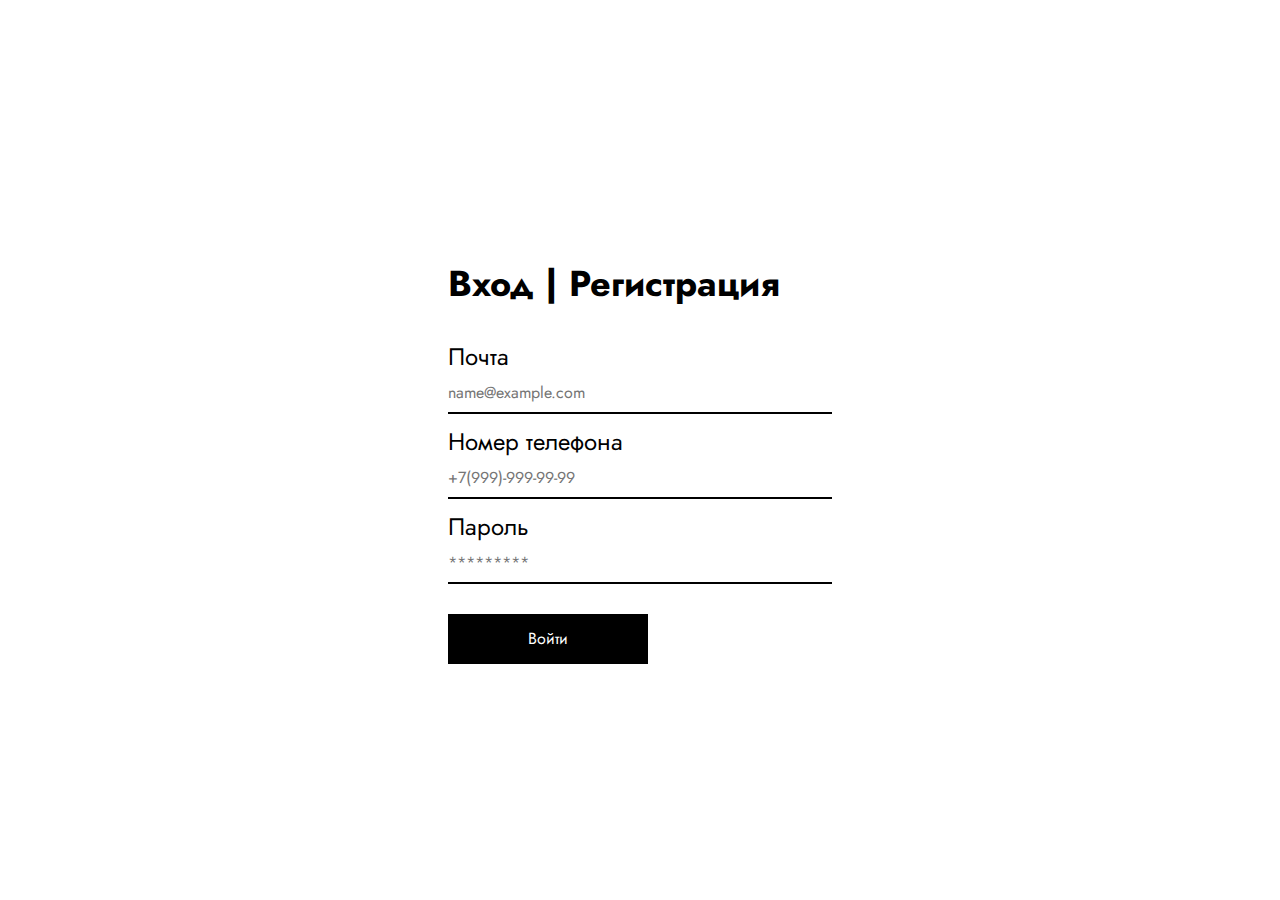
<file: enter.html>
<!DOCTYPE html>
<html lang="en">
<head>
    <meta charset="UTF-8">
    <meta http-equiv="X-UA-Compatible" content="IE=edge">
    <meta name="viewport" content="width=device-width, initial-scale=1.0">
    <title> VS Вход </title>
    <link rel="stylesheet" href="css/reset.css">
    <link rel="stylesheet" href="css/index.css">
</head>
<body>
    <main>
        <div class="main-div">
            <form class="form-enter">
                <h2 enter-h> Вход | Регистрация </h2>
                <label class="first-label" for="email"> Почта </label>
                <input placeholder="name@example.com" type="email" id="email">
                <label for="phone"> Номер телефона </label>
                <input placeholder="+7(999)-999-99-99" type="number" id="phone">
                <label for="password"> Пароль </label>
                <input placeholder="*********" type="password"  id="password">
                <button class="enter-button" type="submit"> <a href="index.html"> Войти </a> </button>
            </form>
        </div>
    </main>
</body>
</html>
</file>
<file: css/index.css>
@import url('https://fonts.googleapis.com/css2?family=Jost:wght@100;300;400;600;700;900&display=swap');

@media (max-width:900px) {
    .header-left > *{
        display:none;
    }
    .header-right > *{
        display:none;
    }

    .header-min{
        position: fixed;
        
        top: 0px;
        left: 0px;
        display: flex;
        background-color: white;
        width: 100%;
        align-items: center;
        justify-content: space-between;
        border-bottom: 2px solid black;
    }

    .header-min-h{
        display: flex;
        text-align: left;
        flex-grow: 1;
        font-size: 20px;
        margin-top: 0px;
        padding: 0px 10px;
    }

    .header-min img{
        width: 20px;
        height: 20px;
        margin: 15px;
    }

    .plastinki-catalog{
        margin-left: 30px;
        margin-right: 30px;
    }
}

@media (min-width: 901px){
    .header-min > *{
        display: none;
    }
    .header-left{
        display: flex;
        position: fixed;
        left: 0px;
        margin-left: 30px;
        margin-top: 20px;
        max-width: 20vw;
        justify-content: flex-start;
        z-index: 2;
    }
    .header-right{
        display: flex;
        position: fixed;
        right: 0px;
        margin-right: 30px;
        margin-top: 20px;
        width: 20vw;
        text-align: end;
        justify-content: flex-end;
        z-index: 2;
    }
    
    
    
    
    .main-h{
        text-transform: uppercase;
        font-size: 40px;
        margin-bottom: 10px;
        cursor: pointer;
    }
    
    .header-left a{
        font-size: 22px;
        text-transform: uppercase;
        display: block;
        margin-bottom: 5px;
        cursor: pointer;
        transition: color 0.5s;
    }
    
    
    .header-right a{
        font-size: 18px;
        text-transform: lowercase;
        display: block;
        cursor: pointer;
        transition: color 0.5s;
    }
    
    .header-right a:hover, .header-left a:hover{
        color: rgb(190, 190, 190);
    }
    
    .a-cart{
        font-weight: 700;
        margin-top: 10px;
    
    }
    
    .search-form{
        display: flex;
        justify-content: flex-end;
        margin: 15px 0px;
        width: 15vw;
    }
    
    .search-form:hover{
        border-bottom: 1px solid black;
    }
    .label-search{
        display: inline-block;
        min-width: 20px;
        height: 20px;
    }
    
    
    
    #search{
        background:none;
        flex-grow: 1;
    }
    
    .screen{
        margin-left: 23vw;
        margin-right: 20vw;
        max-width: 100%;
    }
}



body{
    font-family: 'Jost', sans-serif;
    font-size: 16px;
    font-weight: 300;
    scroll-behavior: smooth;
}

h1, h2, h3, h4, h5 {
    font-weight: 700;
}


h2{
    font-size: 36px;
    text-align: center;
    margin-top: 20px;
    font-weight: 700;
}

.main-video{
    display: flex;
    width: 100vw;
    object-fit: cover;
    height: 100vh;
    overflow: hidden;
    z-index: 1;

}
.text-block{
    display: flex;
    justify-content: center;
    flex-wrap: wrap;
}
.screen p{
    margin-bottom: 30px;
    text-align:justify;
    font-size: 18px;
    max-width: 80%;
}

.plastinki-main{
    width: 100%;
    height: 80vh;
    object-fit: cover;
}

.plastinki-catalog{
    display: flex;
    max-width: 100%;
    justify-content: space-between;
    flex-wrap: wrap;
}

.vinyl-card{
    border: 2px solid #EDE3EB;
    width: 31%;
    transition: border 1s;
    margin-bottom: 30px;
    transition: transform 0.5s;
}

.vinyl-card p{
    display: flex;
    margin: 10px 10px;
    font-weight: 400;
}

.vinyl-card h3{
    margin: 10px 10px;
}

.vinyl-card img{
    width: 100%;
    object-fit: cover;
}

.vinyl-card:hover{
    transform:scale(1.03)
}


.main-div{
    font-weight: 400;
    display: flex;
    width: 100vw;
    height: 100vh;
    background-color:white;
    justify-content: center;
    align-items: center;
    flex-wrap: wrap;
}


.form-enter{
    display: flex;
    width: 30vw;
    flex-wrap: wrap;
}

.form-enter label{
    font-size: 24px;
    width: 100%;
}

.form-enter input{
    width: 100%;
    height: 40px;
    background-color: transparent;
    border-bottom: 2px solid black;
    margin-bottom: 10px;
}

.enter-button{
    width: 200px;
    background-color: black;
    color: white;
    margin-top: 20px;
    height: 50px;
    transition: color 0.5s, background-color 0.5s;
}

.enter-button:hover{
    color: black;
    background-color: white;
    border: 2px solid black;
}

.first-label{
    margin-top: 30px;
}

footer{
    display: flex;
    max-width: 100%;
    flex-direction: column;
    align-content: flex-start;
    background: #000;
    color: white;
    padding: 30px;
}

.footer-h{
    font-size: 24px;
    margin-bottom: 10px;
    display: inline-block;
    
}
.footer-text{
    display: flex;
    justify-content: space-between;
    gap: 20px;
    
}

.footer-text-1{
    flex-grow: 1;
    display: flex;
    flex-flow:column wrap;
}

.footer-text-1 p{
    font-size: 20px;;
    color:gray;
    font-weight: 500;
}

.footer-text-1 a{
    font-size: 16px;
    color: white;
    transition: transform 0.5s;
}

.footer-text-1 a:hover{
    transform: translateY(-5px);
}

.footer-text-adress{
    flex-grow: 3;
}
</file>
